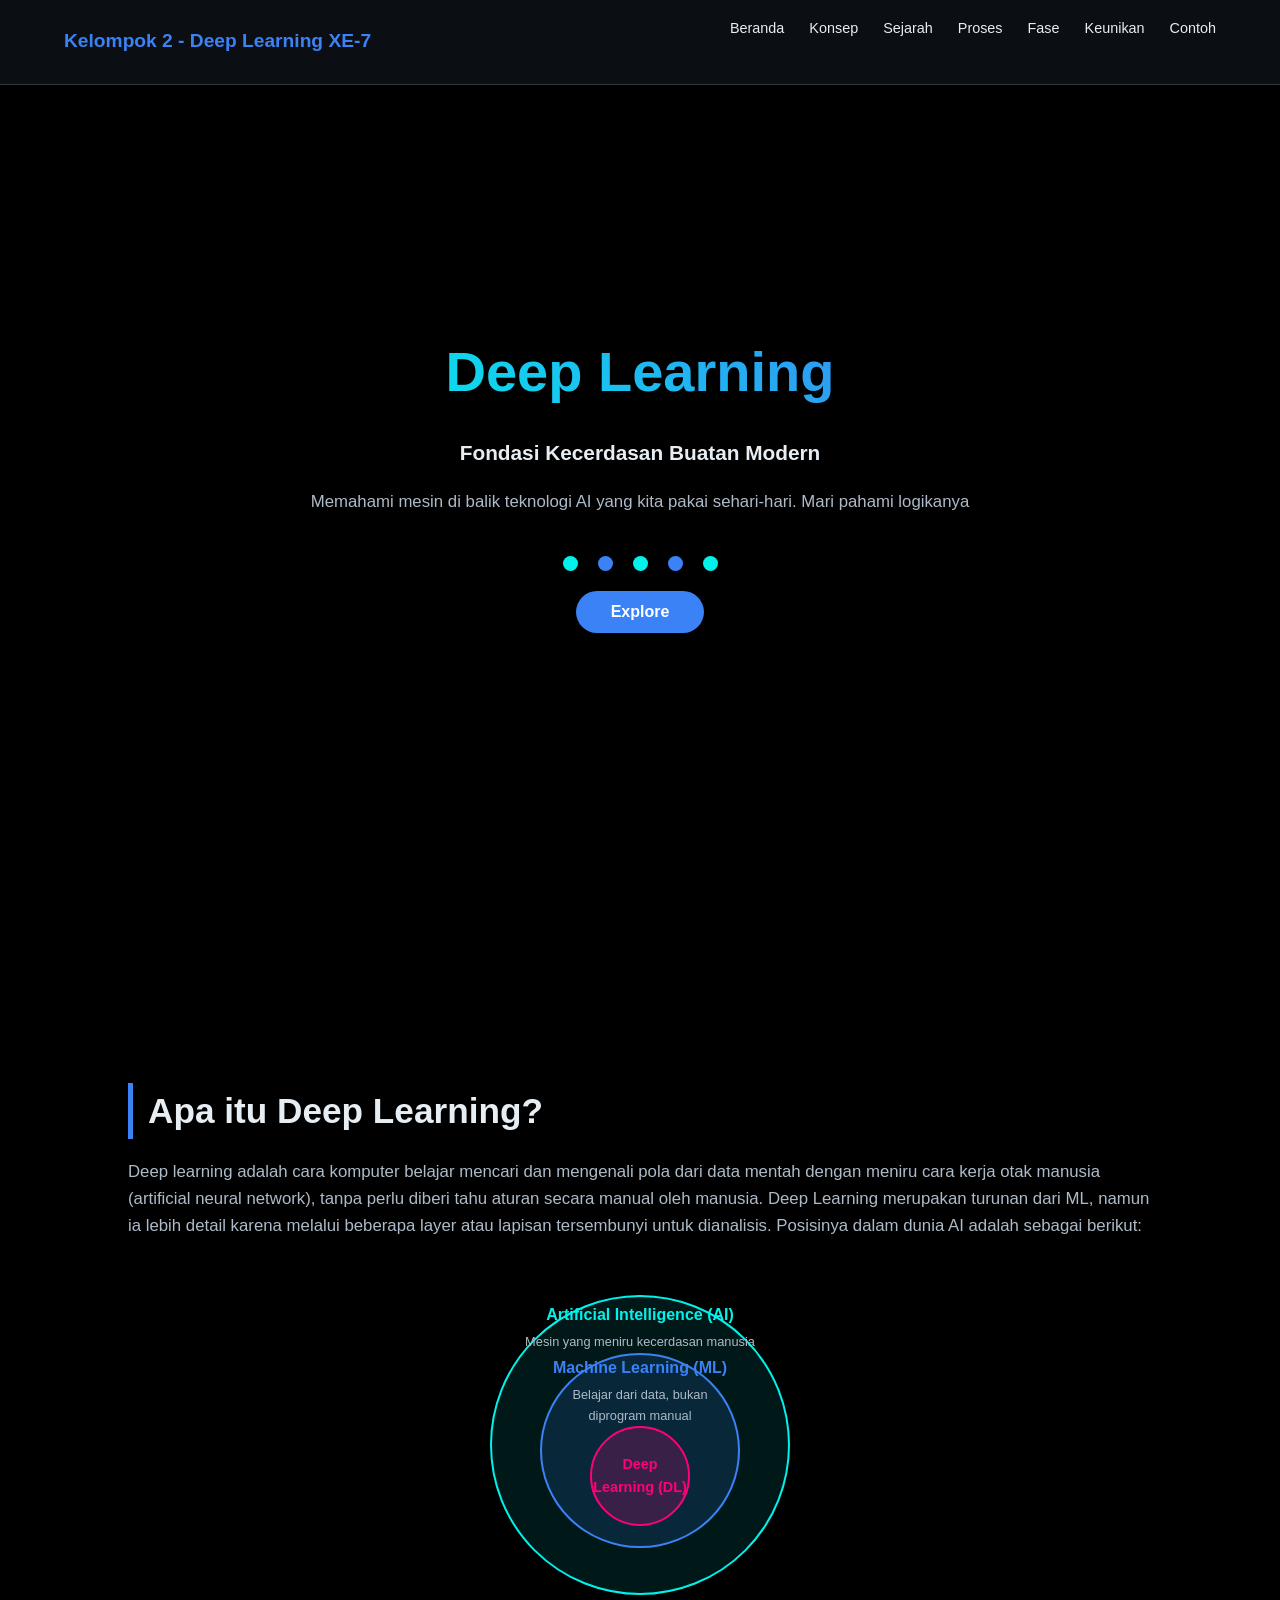
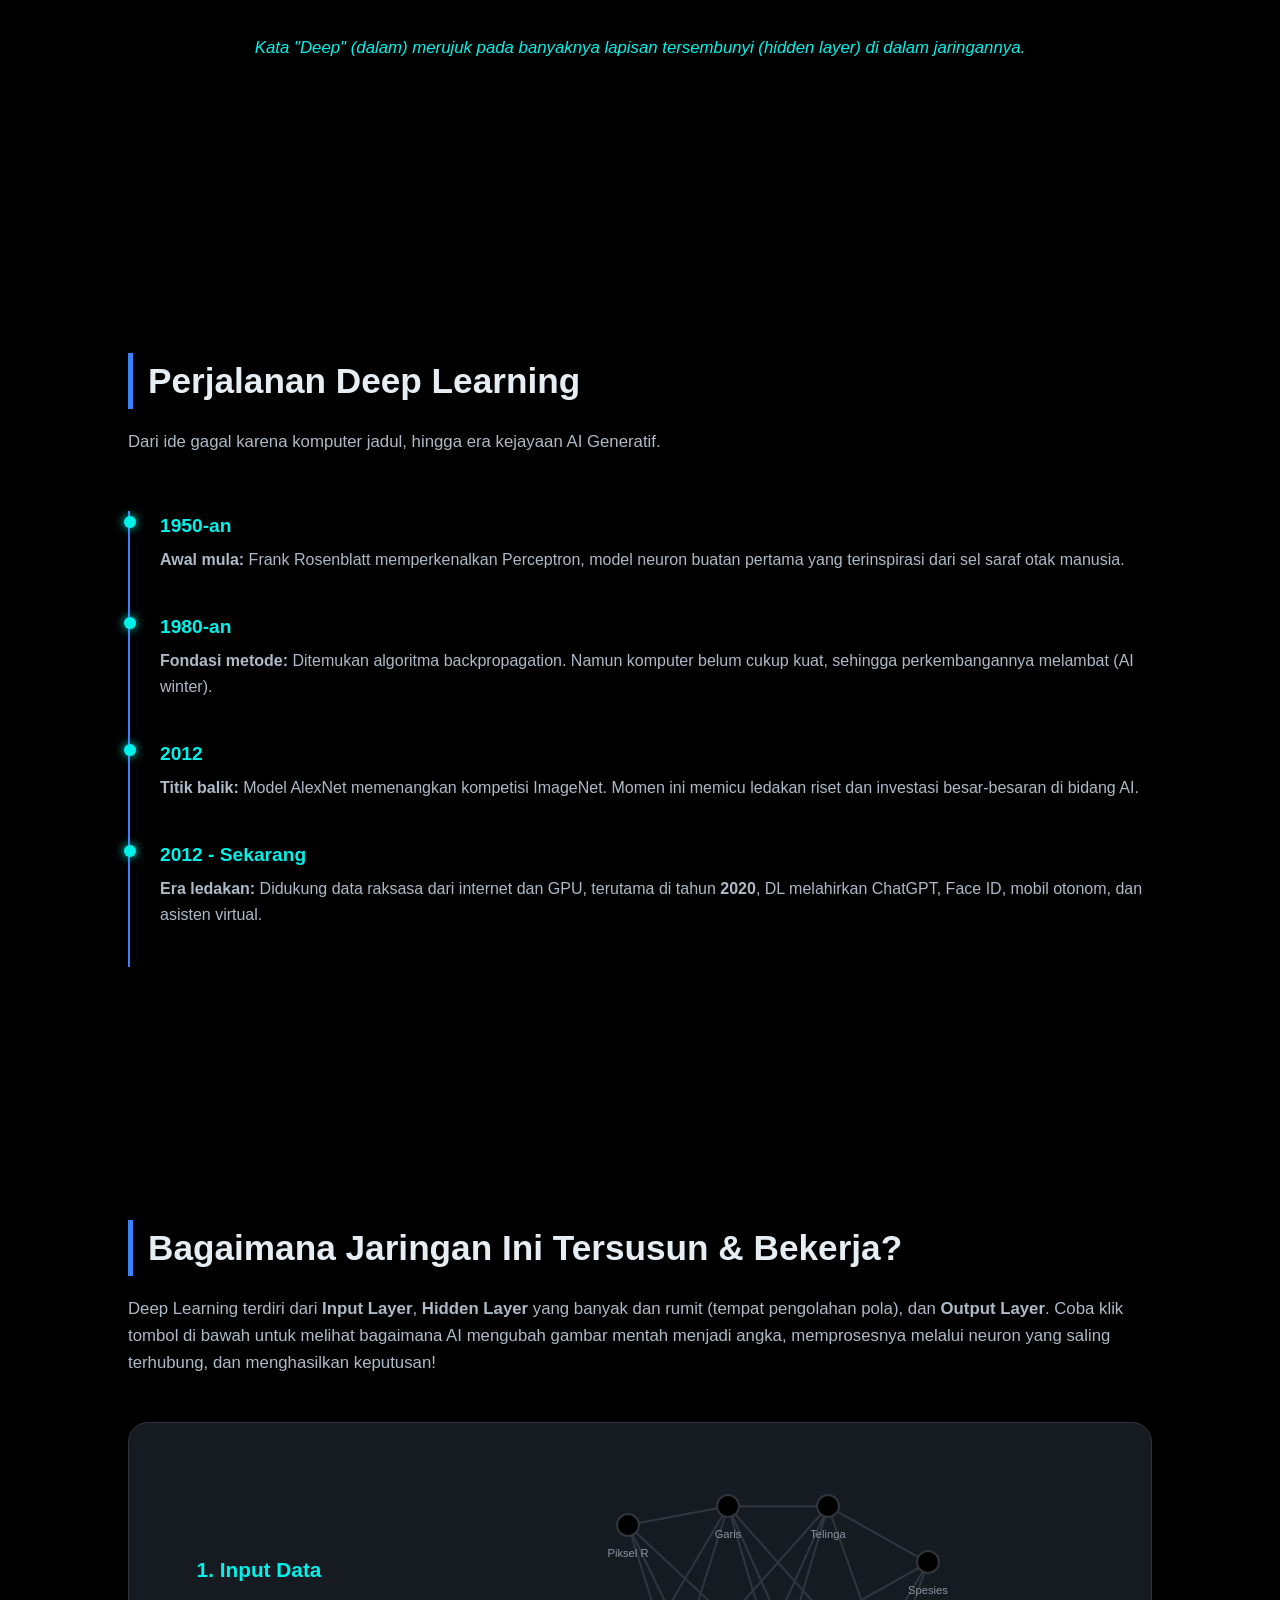
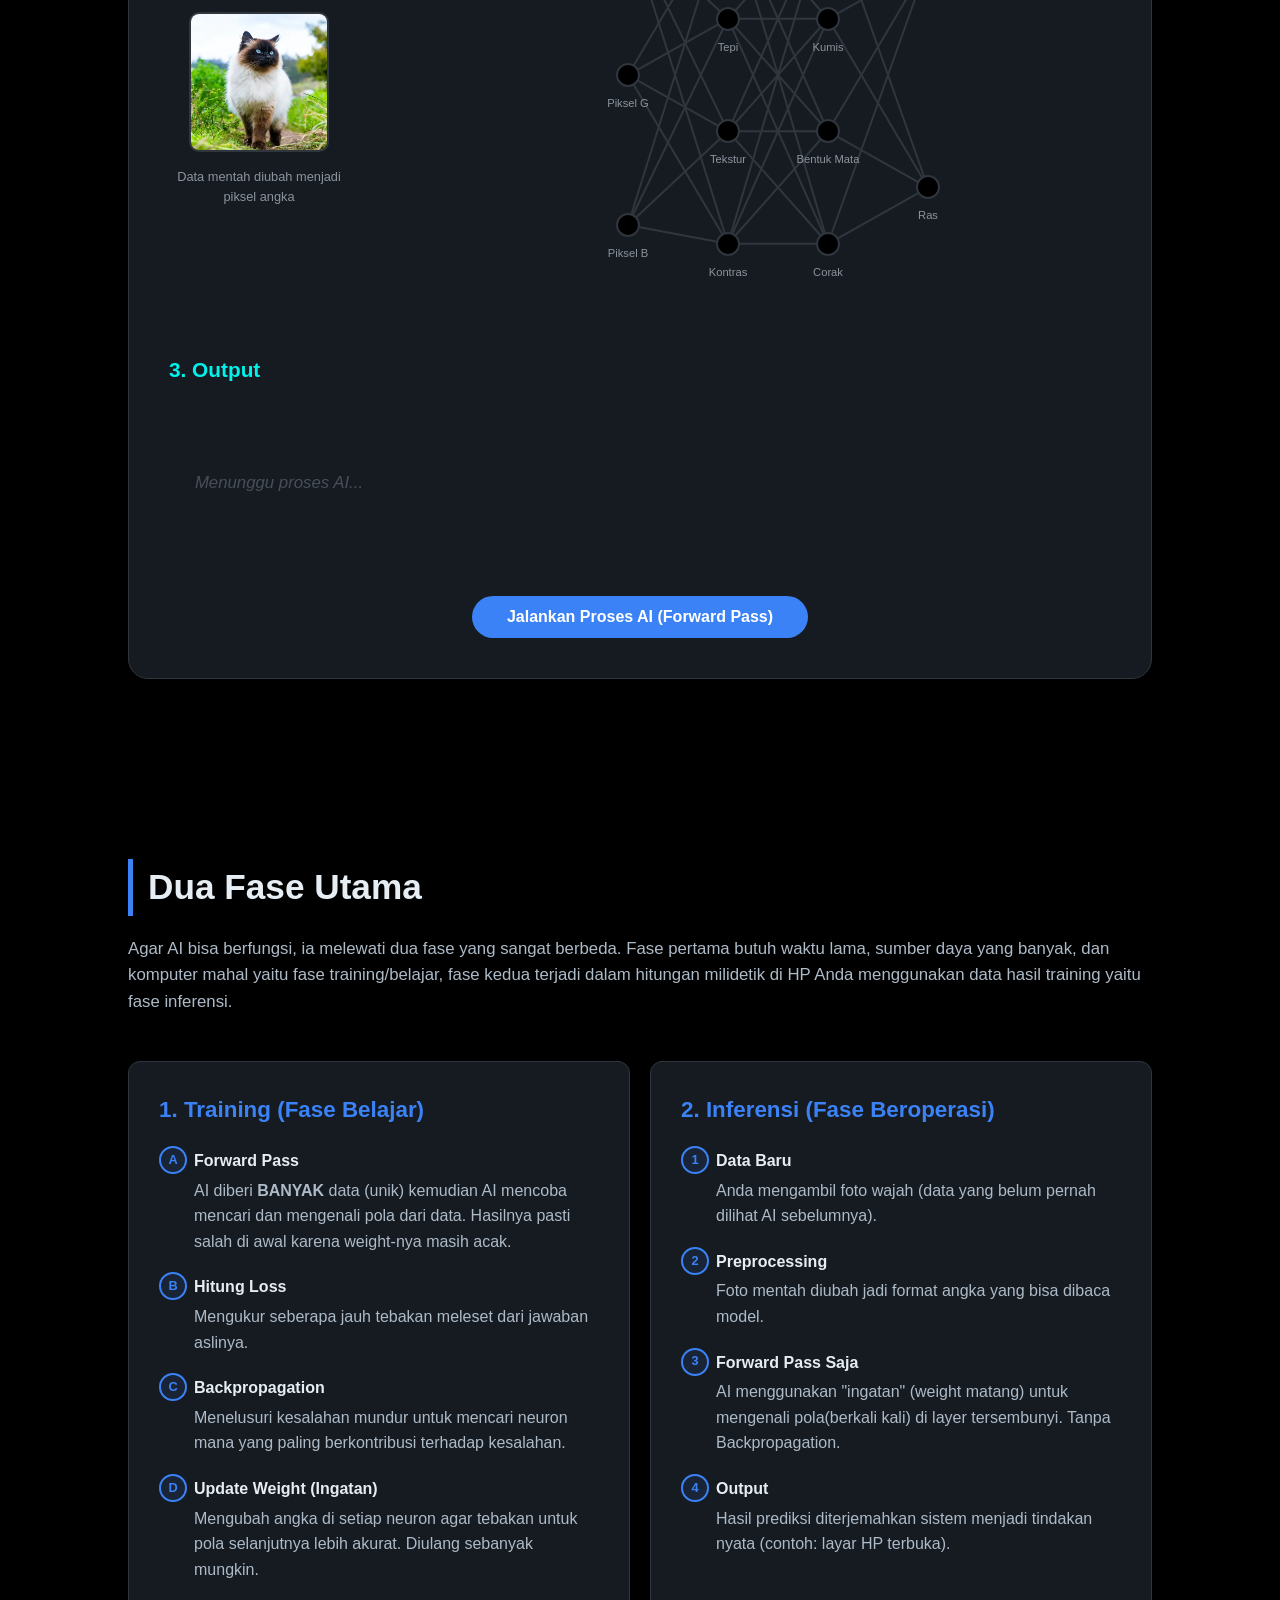
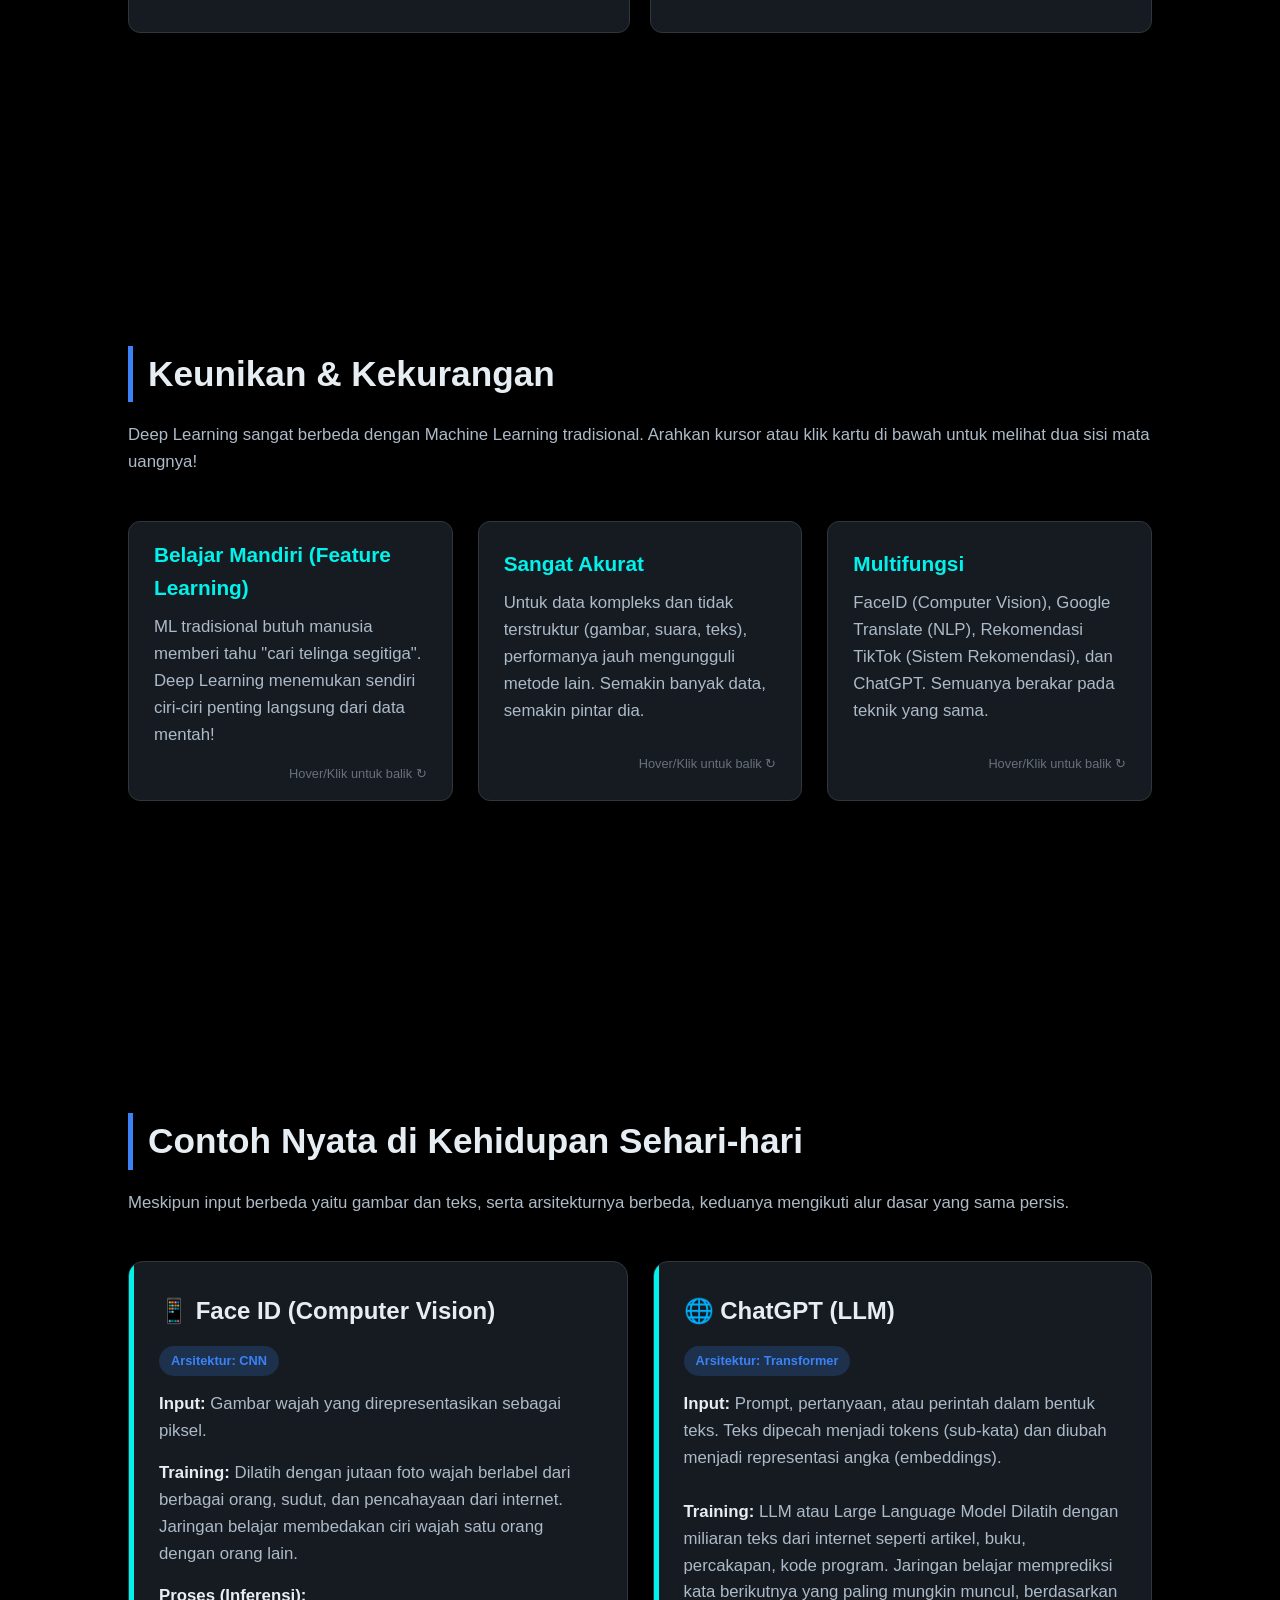
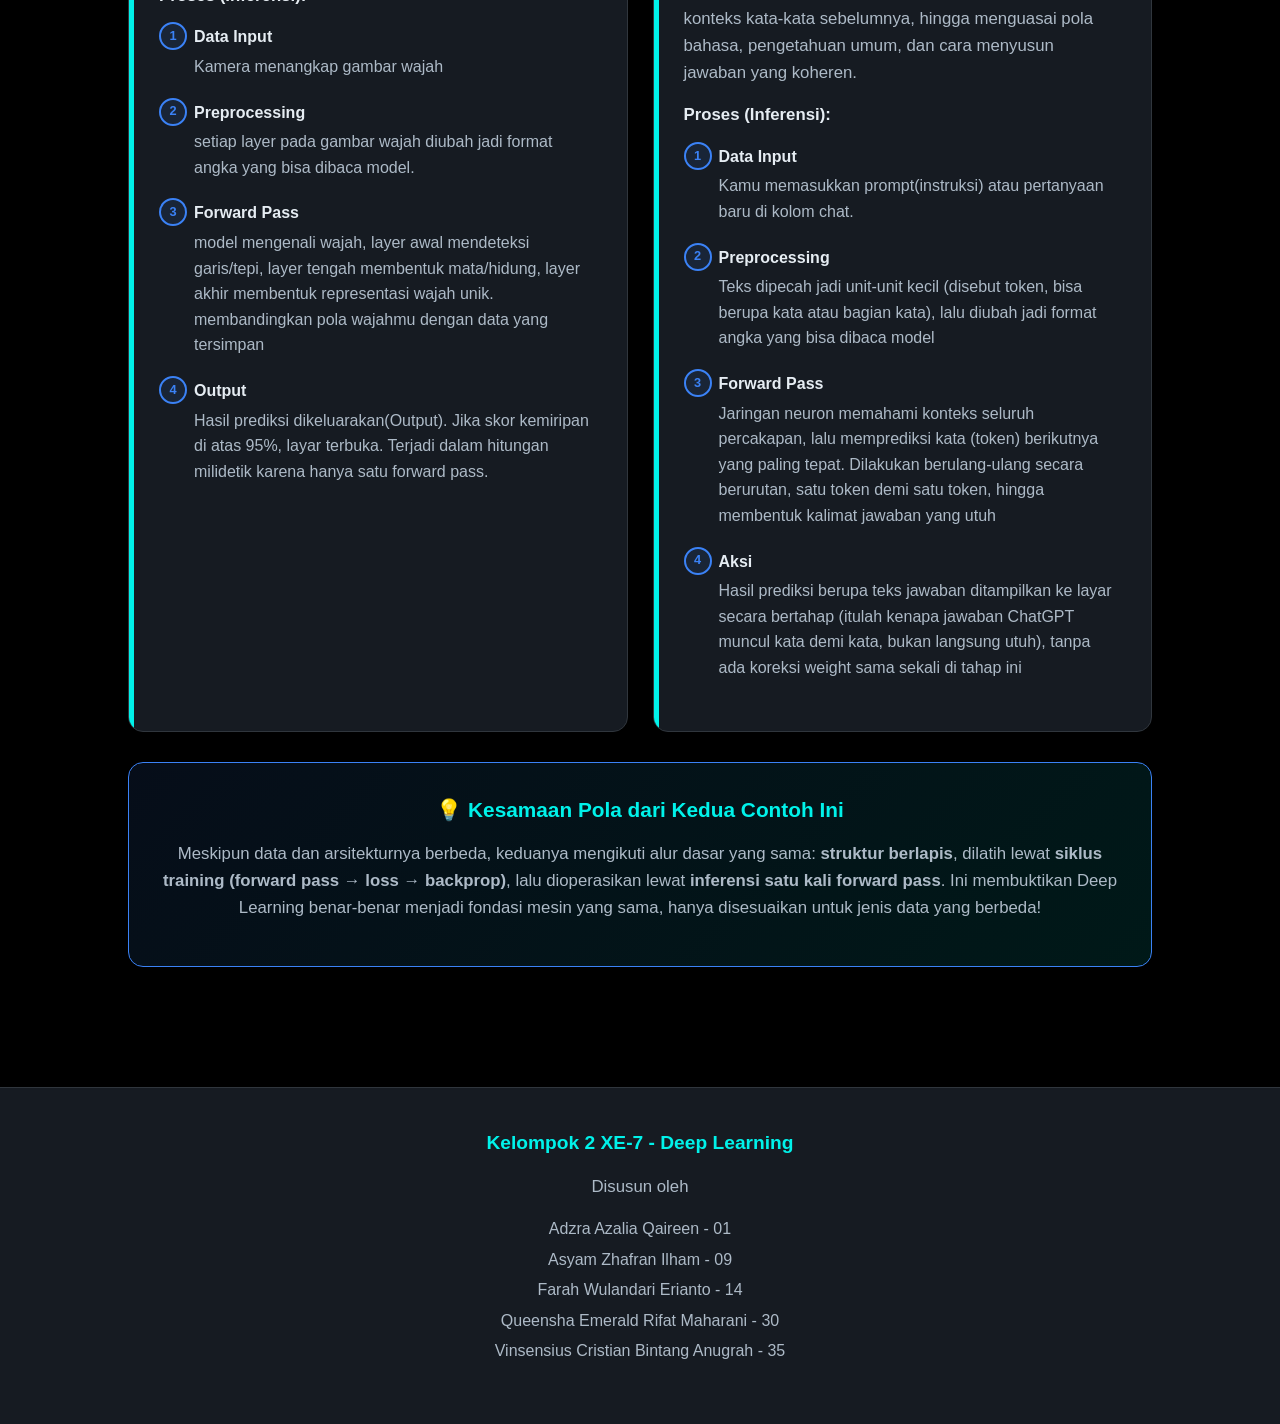
<file: index.html>
<!doctype html>
<html lang="id">
  <head>
    <link rel="preconnect" href="https://fonts.googleapis.com">
<link rel="preconnect" href="https://fonts.gstatic.com" crossorigin>
<link href="https://fonts.googleapis.com/css2?family=IBM+Plex+Sans:ital,wght@0,100..700;1,100..700&display=swap" rel="stylesheet">
    <meta charset="UTF-8" />
    <meta name="viewport" content="width=device-width, initial-scale=1.0" />
    <title>Deep Learning: Fondasi Kecerdasan Buatan Modern</title>
    <style>
      :root {
        --bg-color: #000000;
        --text-color: #e6edf3;
        --accent-color: #00f2ea; /* Cyan */
        --accent-blue: #3b82f6; /* Biru cerah */
        --accent-pink: #ff007a; /* Pink */
        --card-bg: #161b22;
        --border-color: #30363d;
      }

      * {
        margin: 0;
        padding: 0;
        box-sizing: border-box;
        font-family: "SF Pro", Helvetica, sans-serif;
      }

      ::-webkit-scrollbar {
    width: 8px; /* Lebar scrollbar */
}

::-webkit-scrollbar-track {
    background: #000; /* Warna background jalur scrollbar (samakan dengan bg web) */
}

::-webkit-scrollbar-thumb {
    background: #000; /* Warna thumb (penggeser) awal */
    border-radius: 10px; /* Membuat sudutnya membulat */
    border: 2px solid #000; /* Memberi jarak agar terlihat melayang */
    transition: background 0.3s; /* Animasi halus saat hover */
}

::-webkit-scrollbar-thumb:hover {
    background: #3b82f6; /* Berubah menjadi biru saat di-hover */
}

/* Support untuk Firefox */
html {
    scrollbar-width: thin;
    scrollbar-color: var(--accent-blue) black;
}

      body {
        background-color: var(--bg-color);
        color: var(--text-color);
        overflow-x: hidden;
        line-height: 1.6;
      }

      /* Navbar */
      nav {
        position: fixed;
        top: 0;
        width: 100%;
        background: rgba(13, 17, 23, 0.85);
        backdrop-filter: blur(12px);
        padding: 15px 5%;
        display: flex;
        justify-content: space-between;
        align-items: center;
        z-index: 1000;
        border-bottom: 1px solid var(--border-color);
      }

      nav h1 {
        font-size: 1.2rem;
        color: var(--accent-blue);
      }
      nav ul {
        display: flex;
        list-style: none;
        gap: 25px;
      }
      nav a {
        color: var(--text-color);
        text-decoration: none;
        font-size: 0.9rem;
        transition: 0.3s;
      }
      nav a:hover {
        color: var(--accent-color);
      }

      /* Sections General */
      section {
        min-height: 100vh;
        padding: 120px 10% 60px;
        display: flex;
        flex-direction: column;
        justify-content: center;
      }

      h2 {
        font-size: 2.2rem;
        margin-bottom: 20px;
        border-left: 5px solid var(--accent-blue);
        padding-left: 15px;
      }
      h3 {
        font-size: 1.3rem;
        color: var(--accent-color);
        margin-bottom: 10px;
      }
      p {
        font-size: 1.05rem;
        margin-bottom: 15px;
        color: #adbac7;
      }
      ul {
        margin-bottom: 20px;
        padding-left: 20px;
      }
      li {
        margin-bottom: 8px;
        color: #adbac7;
      }

      /* Hero Section */
      #hero {
        text-align: center;
        align-items: center;
      }
      #hero h1 {
        font-size: 3.5rem;
        margin-bottom: 20px;
        background: linear-gradient(
          45deg,
          var(--accent-color),
          var(--accent-blue)
        );
        background-clip: text;
        -webkit-background-clip: text;
        -webkit-text-fill-color: transparent;
      }
      .hero-animation {
        margin-top: 40px;
        display: flex;
        justify-content: center;
        gap: 20px;
      }
      .neuron {
        width: 15px;
        height: 15px;
        background: var(--accent-color);
        border-radius: 50%;
        animation: pulse 2s infinite ease-in-out;
      }
      .neuron:nth-child(2) {
        animation-delay: 0.2s;
        background: var(--accent-blue);
      }
      .neuron:nth-child(3) {
        animation-delay: 0.4s;
      }
      .neuron:nth-child(4) {
        animation-delay: 0.6s;
        background: var(--accent-blue);
      }
      .neuron:nth-child(5) {
        animation-delay: 0.8s;
      }

      @keyframes pulse {
        0%,
        100% {
          transform: scale(1);
          opacity: 0.5;
          box-shadow: 0 0 0 0 rgba(0, 242, 234, 0.4);
        }
        50% {
          transform: scale(1.8);
          opacity: 1;
          box-shadow: 0 0 20px 5px rgba(0, 242, 234, 0.2);
        }
      }

      button {
        background: var(--accent-blue);
        color: white;
        border: none;
        padding: 12px 35px;
        font-size: 1rem;
        border-radius: 25px;
        cursor: pointer;
        transition: 0.3s;
        font-weight: bold;
        margin-top: 20px;
      }
      button:hover {
        background: var(--accent-color);
        color: #000;
        transform: scale(1.05);
      }

      /* Nested Circles (AI vs ML vs DL) */
      .nested-container {
        display: flex;
        justify-content: center;
        margin: 40px 0;
      }
      .circle {
        border-radius: 50%;
        display: flex;
        align-items: center;
        justify-content: center;
        font-weight: bold;
        text-align: center;
        transition: 0.3s;
        cursor: pointer;
        position: relative;
      }
      .circle:hover {
        transform: scale(1.05);
      }
      .ai-circle {
        width: 300px;
        height: 300px;
        background: rgba(0, 242, 234, 0.1);
        border: 2px solid var(--accent-color);
        color: var(--accent-color);
        flex-direction: column;
        padding: 20px;
      }
      .ml-circle {
        width: 200px;
        height: 200px;
        background: rgba(59, 130, 246, 0.15);
        border: 2px solid var(--accent-blue);
        color: var(--accent-blue);
        flex-direction: column;
        margin-bottom: 40px;
      }
      .dl-circle {
        width: 100px;
        height: 100px;
        background: rgba(255, 0, 122, 0.2);
        border: 2px solid var(--accent-pink);
        color: var(--accent-pink);
        margin-bottom: 20px;
        font-size: 0.9rem;
      }

      /* Timeline (Sejarah) */
      .timeline {
        position: relative;
        margin: 40px 0;
        padding-left: 30px;
        border-left: 2px solid var(--accent-blue);
      }
      .timeline-item {
        margin-bottom: 40px;
        position: relative;
      }
      .timeline-item::before {
        content: "";
        position: absolute;
        left: -36px;
        top: 5px;
        width: 12px;
        height: 12px;
        background: var(--accent-color);
        border-radius: 50%;
        box-shadow: 0 0 10px var(--accent-color);
      }
      .timeline-year {
        color: var(--accent-color);
        font-weight: bold;
        font-size: 1.2rem;
      }
      .timeline-content {
        color: #adbac7;
        margin-top: 5px;
      }

      /* Simulator Section */
      .simulator-wrapper {
        background: var(--card-bg);
        border-radius: 20px;
        padding: 40px;
        margin-top: 30px;
        border: 1px solid var(--border-color);
        display: flex;
        flex-direction: column;
        gap: 30px;
      }
      .sim-columns {
        display: flex;
        justify-content: space-between;
        align-items: center;
        flex-wrap: wrap;
        gap: 40px;
      }
      .sim-input {
        text-align: center;
        width: 180px;
        display: flex;
        flex-direction: column;
        align-items: center;
        gap: 15px;
      }
      .cat-image-container {
        width: 140px;
        height: 140px;
        border-radius: 10px;
        overflow: hidden;
        border: 2px solid var(--border-color);
        position: relative;
        display: flex;
        align-items: center;
        justify-content: center;
      }
      .cat-image {
        width: 100%;
        height: 100%;
        object-fit: cover;
        transition: opacity 0.3s;
      }
      .pixel-grid {
        display: grid;
        grid-template-columns: repeat(3, 1fr);
        gap: 2px;
        background: #000;
        padding: 5px;
        border-radius: 8px;
        width: 120px;
        height: 120px;
        position: absolute;
        top: 0;
        left: 0;
        opacity: 0;
        transition: opacity 0.3s;
      }
      .pixel {
        background: #333;
        display: flex;
        align-items: center;
        justify-content: center;
        font-size: 0.6rem;
        color: var(--accent-color);
        opacity: 0.2;
        transition:
          opacity 0.3s,
          background 0.3s;
      }
      .pixel.active {
        opacity: 1;
        background: #1a1a1a;
      }

      /* Network SVG */
      .network-container {
        position: relative;
        width: 100%;
        max-width: 500px;
        height: 450px;
        margin: 0 auto;
      }
      .layers-svg {
        position: absolute;
        top: 0;
        left: 0;
        width: 100%;
        height: 100%;
        z-index: 1;
        pointer-events: none;
      }
      .layer-line {
        stroke: #30363d;
        stroke-width: 2;
        transition:
          stroke 0.4s,
          stroke-width 0.4s,
          filter 0.4s;
      }
      .layer-line.active {
        stroke: var(--accent-color);
        stroke-width: 3;
        filter: drop-shadow(0 0 4px var(--accent-color));
      }
      .layer-group {
        position: absolute;
        top: 0;
        height: 100%;
        display: flex;
        flex-direction: column;
        justify-content: space-around;
        z-index: 2;
        align-items: center;
      }
      .node-item {
        display: flex;
        flex-direction: column;
        align-items: center;
        margin: 10px 0;
      }
      .node {
        width: 24px;
        height: 24px;
        background: var(--bg-color);
        border: 2px solid var(--border-color);
        border-radius: 50%;
        transition: all 0.3s;
      }
      .node.active {
        background: var(--accent-blue);
        border-color: var(--accent-blue);
        box-shadow: 0 0 12px var(--accent-blue);
      }
      .node-label {
        font-size: 0.7rem;
        color: #8b949e;
        margin-top: 8px;
        text-align: center;
        width: 80px;
        transition:
          color 0.3s,
          font-weight 0.3s;
      }
      .node-item.active .node-label {
        color: var(--accent-color);
        font-weight: bold;
      }

      /* Output Bars */
      .sim-output {
        width: 220px;
      }
      #output-container {
        min-height: 150px;
        display: flex;
        flex-direction: column;
        justify-content: center;
      }
      .output-placeholder {
        color: #484f58;
        font-style: italic;
        text-align: center;
        margin-top: 40px;
      }
      .output-bar {
        margin-bottom: 20px;
        opacity: 0;
        transform: translateY(10px);
        transition:
          opacity 0.5s,
          transform 0.5s;
      }
      .output-bar.visible {
        opacity: 1;
        transform: translateY(0);
      }
      .bar-label {
        font-size: 0.9rem;
        margin-bottom: 5px;
        display: flex;
        justify-content: space-between;
      }
      .bar-track {
        width: 100%;
        height: 10px;
        background: #333;
        border-radius: 4px;
        overflow: hidden;
      }
      .bar-fill {
        height: 100%;
        width: 0;
        background: var(--accent-blue);
        transition: width 1.5s ease-out;
      }
      .bar-fill.cat {
        background: var(--accent-color);
      }
      .bar-fill.ras {
        background: var(--accent-blue);
      }
      .bar-fill.warna {
        background: var(--accent-pink);
      }

      /* Training vs Inference Styling */
      .phase-container {
        display: grid;
        grid-template-columns: 1fr 1fr;
        gap: 20px;
        margin-top: 30px;
      }
      .phase-box {
        background: var(--card-bg);
        border: 1px solid var(--border-color);
        padding: 30px;
        border-radius: 12px;
        transition: 0.3s;
      }
      .phase-box:hover {
        border-color: var(--accent-blue);
        transform: translateY(-5px);
      }
      .phase-box h3 {
        color: var(--accent-blue);
        font-size: 1.4rem;
        margin-bottom: 20px;
        display: flex;
        align-items: center;
        gap: 15px;
      }
      .step-list {
        list-style: none;
        padding-left: 0;
      }
      .step-list li {
        position: relative;
        padding-left: 35px;
        margin-bottom: 20px;
        color: #adbac7;
      }
      .step-list li::before {
        content: attr(data-step);
        position: absolute;
        left: 0;
        top: -2px;
        width: 24px;
        height: 24px;
        background: rgba(59, 130, 246, 0.1);
        border: 2px solid var(--accent-blue);
        color: var(--accent-blue);
        border-radius: 50%;
        display: flex;
        align-items: center;
        justify-content: center;
        font-size: 0.8rem;
        font-weight: bold;
      }
      .step-title {
        color: var(--text-color);
        font-weight: bold;
        display: block;
        margin-bottom: 4px;
      }

      /* Keunikan & Kekurangan (Flip Cards) */
      .cards-grid {
        display: grid;
        grid-template-columns: repeat(auto-fit, minmax(300px, 1fr));
        gap: 25px;
        margin-top: 30px;
      }
      .flip-card {
        perspective: 1000px;
        height: 280px;
      }
      .flip-card-inner {
        position: relative;
        width: 100%;
        height: 100%;
        transition: transform 0.8s;
        transform-style: preserve-3d;
        cursor: pointer;
      }
      .flip-card:hover .flip-card-inner,
      .flip-card.flipped .flip-card-inner {
        transform: rotateY(180deg);
      }
      .card-face {
        position: absolute;
        width: 100%;
        height: 100%;
        backface-visibility: hidden;
        border-radius: 12px;
        padding: 25px;
        display: flex;
        flex-direction: column;
        justify-content: center;
        border: 1px solid var(--border-color);
      }
      .card-front {
        background: var(--card-bg);
      }
      .card-back {
        background: linear-gradient(135deg, var(--accent-blue), #1d4ed8);
        transform: rotateY(180deg);
      }
      .card-front h3 {
        color: var(--accent-color);
      }
      .card-back h3 {
        color: #fff;
      }
      .card-back p {
        color: #e6edf3;
      }
      .hint {
        font-size: 0.8rem;
        margin-top: auto;
        opacity: 0.7;
        text-align: right;
        color: #8b949e;
      }

      /* Contoh Aplikasi Nyata */
      .example-grid {
        display: grid;
        grid-template-columns: 1fr 1fr;
        gap: 25px;
        margin-top: 30px;
      }
      .example-card {
        background: var(--card-bg);
        border: 1px solid var(--border-color);
        border-radius: 15px;
        padding: 30px;
        position: relative;
        overflow: hidden;
      }
      .example-card::before {
        content: "";
        position: absolute;
        top: 0;
        left: 0;
        width: 5px;
        height: 100%;
        background: var(--accent-color);
      }
      .example-card h3 {
        font-size: 1.5rem;
        margin-bottom: 15px;
        color: var(--text-color);
      }
      .example-card .tag {
        display: inline-block;
        padding: 5px 12px;
        background: rgba(59, 130, 246, 0.2);
        color: var(--accent-blue);
        border-radius: 15px;
        font-size: 0.8rem;
        font-weight: bold;
        margin-bottom: 15px;
      }
      .example-card p {
        margin-bottom: 15px;
      }
      .example-card b {
        color: var(--text-color);
      }

      .pattern-highlight {
        margin-top: 30px;
        background: linear-gradient(
          135deg,
          rgba(59, 130, 246, 0.1),
          rgba(0, 242, 234, 0.1)
        );
        border: 1px solid var(--accent-blue);
        padding: 30px;
        border-radius: 15px;
        text-align: center;
      }
      .pattern-highlight h3 {
        color: var(--accent-color);
        margin-bottom: 15px;
      }

      /* Footer */
      footer {
        background-color: var(--card-bg);
        border-top: 1px solid var(--border-color);
        padding: 40px 10%;
        text-align: center;
        margin-top: 60px;
      }
      .footer-content h3 {
        color: var(--accent-color);
        margin-bottom: 15px;
        font-size: 1.2rem;
      }
      .footer-members {
        list-style: none;
        padding: 0;
        color: #adbac7;
        font-size: 1rem;
      }
      .footer-members li {
        margin-bottom: 5px;
      }

      /* Reveal Animation */
      .reveal {
        opacity: 0;
        transform: translateY(50px);
        transition: all 1s ease;
      }
      .reveal.visible {
        opacity: 1;
        transform: translateY(0);
      }

      @media (max-width: 768px) {
        nav ul {
          display: none;
        }
        #hero h1 {
          font-size: 2.2rem;
        }
        .sim-columns {
          flex-direction: column;
          align-items: center;
        }
        .network-container {
          max-width: 350px; 
          height: 450px; 
          margin: 0 auto;
        }
        .phase-container,
        .example-grid {
          grid-template-columns: 1fr;
        }
        /* Modern Aesthetic Scrollbar */

      }
    </style>
  </head>
  <body>
    <nav>
      <h1>Kelompok 2 - Deep Learning XE-7</h1>
      <ul>
        <li><a href="#hero">Beranda</a></li>
        <li><a href="#konsep">Konsep</a></li>
        <li><a href="#sejarah">Sejarah</a></li>
        <li><a href="#cara-kerja">Proses</a></li>
        <li><a href="#fase">Fase</a></li>
        <li><a href="#pro-kontra">Keunikan</a></li>
        <li><a href="#contoh">Contoh</a></li>
      </ul>
    </nav>

    <!-- HERO SECTION -->
    <section id="hero">
      <div class="reveal">
        <h1>Deep Learning</h1>
        <h3 style="color: var(--text-color)">
          Fondasi Kecerdasan Buatan Modern
        </h3>
        <p style="max-width: 700px; margin: 20px auto">
          Memahami mesin di balik teknologi AI yang kita pakai sehari-hari.
          Mari pahami logikanya
        </p>
        <div class="hero-animation">
          <div class="neuron"></div>
          <div class="neuron"></div>
          <div class="neuron"></div>
          <div class="neuron"></div>
          <div class="neuron"></div>
        </div>
        <a href="#konsep"><button>Explore</button></a>
      </div>
    </section>

    <!-- KONSEP DASAR -->
    <section id="konsep" class="reveal">
      <h2>Apa itu Deep Learning?</h2>
      <p>
        Deep learning adalah cara komputer belajar mencari dan mengenali pola dari data
        mentah dengan meniru cara kerja otak manusia (artificial neural network), tanpa perlu diberi tahu
        aturan secara manual oleh manusia. Deep Learning merupakan turunan dari ML, namun ia lebih detail karena melalui beberapa layer atau lapisan tersembunyi untuk dianalisis. Posisinya dalam dunia AI adalah
        sebagai berikut:
      </p>

      <div class="nested-container">
        <div class="circle ai-circle">
          Artificial Intelligence (AI)
          <div
            style="
              font-size: 0.8rem;
              font-weight: normal;
              color: #adbac7;
              margin-top: 5px;
            "
          >
            Mesin yang meniru kecerdasan manusia
          </div>
          <div class="circle ml-circle">
            Machine Learning (ML)
            <div
              style="
                font-size: 0.8rem;
                font-weight: normal;
                color: #adbac7;
                margin-top: 5px;
              "
            >
              Belajar dari data, bukan diprogram manual
            </div>
            <div class="circle dl-circle">Deep Learning (DL)</div>
  
          </div>
        </div>
      </div>

      <p
        style="
          text-align: center;
          font-style: italic;
          color: var(--accent-color);
        "
      >
        Kata "Deep" (dalam) merujuk pada banyaknya lapisan tersembunyi (hidden
        layer) di dalam jaringannya.
      </p>
    </section>

    <!-- SEJARAH -->
    <section id="sejarah" class="reveal">
      <h2>Perjalanan Deep Learning</h2>
      <p>
        Dari ide gagal karena komputer jadul, hingga era kejayaan AI Generatif.
      </p>

      <div class="timeline">
        <div class="timeline-item">
          <div class="timeline-year">1950-an</div>
          <div class="timeline-content">
            <b>Awal mula:</b> Frank Rosenblatt memperkenalkan Perceptron, model
            neuron buatan pertama yang terinspirasi dari sel saraf otak manusia.
          </div>
        </div>
        <div class="timeline-item">
          <div class="timeline-year">1980-an</div>
          <div class="timeline-content">
            <b>Fondasi metode:</b> Ditemukan algoritma backpropagation. Namun
            komputer belum cukup kuat, sehingga perkembangannya melambat (AI
            winter).
          </div>
        </div>
        <div class="timeline-item">
          <div class="timeline-year">2012</div>
          <div class="timeline-content">
            <b>Titik balik:</b> Model AlexNet memenangkan kompetisi ImageNet.
            Momen ini memicu ledakan riset dan investasi besar-besaran di bidang
            AI.
          </div>
        </div>
        <div class="timeline-item">
          <div class="timeline-year">2012 - Sekarang</div>
          <div class="timeline-content">
            <b>Era ledakan:</b> Didukung data raksasa dari internet dan GPU, terutama di tahun <b>2020</b>, DL
            melahirkan ChatGPT, Face ID, mobil otonom, dan asisten virtual.
          </div>
        </div>
      </div>
    </section>

    <!-- CARA KERJA & SIMULATOR -->
    <section id="cara-kerja" class="reveal">
        <h2>Bagaimana Jaringan Ini Tersusun & Bekerja?</h2>
        <p>Deep Learning terdiri dari <b>Input Layer</b>, <b>Hidden Layer</b> yang banyak dan rumit (tempat pengolahan pola), dan <b>Output Layer</b>. Coba klik tombol di bawah untuk melihat bagaimana AI mengubah gambar mentah menjadi angka, memprosesnya melalui neuron yang saling terhubung, dan menghasilkan keputusan!</p>
        
        <div class="simulator-wrapper">
            <div class="sim-columns">
                <!-- Input: Image to Pixels -->
                <div class="sim-input">
                    <h3>1. Input Data</h3>
                    <div class="cat-image-container">
                        <img src="\src\himalayan-cat-banner.webp" alt="Gambar Kucing" class="cat-image" id="catImage">
                        <div class="pixel-grid" id="pixelGrid"></div>
                    </div>
                    <p style="font-size: 0.8rem; color:#8b949e;">Data mentah diubah menjadi piksel angka</p>
                </div>

                <!-- Process: Neural Network -->
                <div class="network-container" id="networkContainer">
                    <svg class="layers-svg" id="svgLines"></svg>
                </div>

                <!-- Output: Multi-label Prediction -->
                <div class="sim-output">
                    <h3>3. Output</h3>
                    <div id="output-container">
                        <p class="output-placeholder">Menunggu proses AI...</p>
                    </div>
                </div>
            </div>
            
            <div style="text-align: center;">
                <button onclick="runSimulation()">Jalankan Proses AI (Forward Pass)</button>
            </div>
        </div>
    </section>
    <!-- FASE BELAJAR & BEROPERASI -->
    <section id="fase" class="reveal">
      <h2>Dua Fase Utama</h2>
      <p>
        Agar AI bisa berfungsi, ia melewati dua fase yang sangat berbeda. Fase
        pertama butuh waktu lama, sumber daya yang banyak, dan komputer mahal
        yaitu fase training/belajar, fase kedua terjadi dalam hitungan milidetik
        di HP Anda menggunakan data hasil training yaitu fase inferensi.
      </p>

      <div class="phase-container">
        <div class="phase-box">
          <h3>1. Training (Fase Belajar)</h3>
          <ul class="step-list">
            <li data-step="A">
              <span class="step-title">Forward Pass</span>
              AI diberi <b>BANYAK</b> data (unik) kemudian AI mencoba mencari dan mengenali pola dari data. Hasilnya pasti salah di awal karena
              weight-nya masih acak.
            </li>
            <li data-step="B">
              <span class="step-title">Hitung Loss</span>
              Mengukur seberapa jauh tebakan meleset dari jawaban aslinya.
            </li>
            <li data-step="C">
              <span class="step-title">Backpropagation</span>
              Menelusuri kesalahan mundur untuk mencari neuron mana yang paling
              berkontribusi terhadap kesalahan.
            </li>
            <li data-step="D">
              <span class="step-title">Update Weight (Ingatan)</span>
              Mengubah angka di setiap neuron agar tebakan untuk pola selanjutnya lebih
              akurat. Diulang sebanyak mungkin.
            </li>
          </ul>
        </div>
        <div class="phase-box">
          <h3>2. Inferensi (Fase Beroperasi)</h3>
          <ul class="step-list">
            <li data-step="1">
              <span class="step-title">Data Baru</span>
              Anda mengambil foto wajah (data yang belum pernah dilihat AI
              sebelumnya).
            </li>
            <li data-step="2">
              <span class="step-title">Preprocessing</span>
              Foto mentah diubah jadi format angka yang bisa dibaca model.
            </li>
            <li data-step="3">
              <span class="step-title">Forward Pass Saja</span>
              AI menggunakan "ingatan" (weight matang) untuk mengenali pola(berkali kali) di layer tersembunyi. Tanpa
              Backpropagation.
            </li>
            <li data-step="4">
              <span class="step-title">Output</span>
              Hasil prediksi diterjemahkan sistem menjadi tindakan nyata
              (contoh: layar HP terbuka).
            </li>
          </ul>
        </div>
      </div>
    </section>

    <!-- KEUNIKAN & KEKURANGAN -->
    <section id="pro-kontra" class="reveal">
      <h2>Keunikan & Kekurangan</h2>
      <p>
        Deep Learning sangat berbeda dengan Machine Learning tradisional.
        Arahkan kursor atau klik kartu di bawah untuk melihat dua sisi mata
        uangnya!
      </p>

      <div class="cards-grid">
        <div class="flip-card" onclick="this.classList.toggle('flipped')">
          <div class="flip-card-inner">
            <div class="card-face card-front">
              <h3>Belajar Mandiri (Feature Learning)</h3>
              <p>
                ML tradisional butuh manusia memberi tahu "cari telinga
                segitiga". Deep Learning menemukan sendiri ciri-ciri penting
                langsung dari data mentah!
              </p>
              <div class="hint">Hover/Klik untuk balik ↻</div>
            </div>
            <div class="card-face card-back">
              <h3>⚠️ Black Box</h3>
              <p>
                Hasil keputusan DL sulit dijelaskan secara transparan.
                Analoginnya saat AI salah mendiagnosis penyakit, kita sulit tahu
                di bagian mana kesalahannya terjadi atau salah langkah.
              </p>
            </div>
          </div>
        </div>

        <div class="flip-card" onclick="this.classList.toggle('flipped')">
          <div class="flip-card-inner">
            <div class="card-face card-front">
              <h3>Sangat Akurat</h3>
              <p>
                Untuk data kompleks dan tidak terstruktur (gambar, suara, teks),
                performanya jauh mengungguli metode lain. Semakin banyak data,
                semakin pintar dia.
              </p>
              <div class="hint">Hover/Klik untuk balik ↻</div>
            </div>
            <div class="card-face card-back">
              <h3>⚠️ Rakus Data & Komputasi</h3>
              <p>
                DL butuh jutaan data agar akurat. Proses training butuh GPU
                super mahal, biaya besar, waktu berhari-hari, dan menghabiskan
                energi listrik masif.
              </p>
            </div>
          </div>
        </div>

        <div class="flip-card" onclick="this.classList.toggle('flipped')">
          <div class="flip-card-inner">
            <div class="card-face card-front">
              <h3>Multifungsi</h3>
              <p>
                FaceID (Computer Vision), Google Translate (NLP), Rekomendasi
                TikTok (Sistem Rekomendasi), dan ChatGPT. Semuanya berakar pada
                teknik yang sama.
              </p>
              <div class="hint">Hover/Klik untuk balik ↻</div>
            </div>
            <div class="card-face card-back">
              <h3>⚠️ Rentan Bias Data dan Halusinasi</h3>
              <p>
                Jika data training tidak beragam (misal hanya berisi wajah satu
                ras tertentu) serta kualitas yang rendah, model AI akan menghasilkan keputusan yang bias
                dan halusinasi.
              </p>
            </div>
          </div>
        </div>
      </div>
    </section>

    <!-- CONTOH APLIKASI NYATA -->
    <section id="contoh" class="reveal">
      <h2>Contoh Nyata di Kehidupan Sehari-hari</h2>
      <p>
        Meskipun input berbeda yaitu gambar dan teks, serta arsitekturnya
        berbeda, keduanya mengikuti alur dasar yang sama persis.
      </p>

      <div class="example-grid">
        <div class="example-card">
          <h3>📱 Face ID (Computer Vision)</h3>
          <span class="tag">Arsitektur: CNN</span>

          <p>
            <b>Input:</b> Gambar wajah yang direpresentasikan sebagai piksel.
          </p>
          <p>
            <b>Training:</b> Dilatih dengan jutaan foto wajah berlabel dari
            berbagai orang, sudut, dan pencahayaan dari internet. Jaringan belajar membedakan
            ciri wajah satu orang dengan orang lain.
          </p>
          <p>
            
            <b>Proses (Inferensi):</b>
          </p>
          <ul class="step-list">
            <li data-step="1">
              <span class="step-title">Data Input</span>
              Kamera menangkap gambar wajah
            </li>
            <li data-step="2">
              <span class="step-title">Preprocessing</span>
              setiap layer pada gambar wajah diubah jadi format angka yang bisa dibaca model.
            </li>
            <li data-step="3">
              <span class="step-title">Forward Pass</span>
              model mengenali wajah, layer awal
            mendeteksi garis/tepi, layer tengah membentuk mata/hidung, layer
            akhir membentuk representasi wajah unik. membandingkan pola wajahmu
            dengan data yang tersimpan
            </li>
            <li data-step="4">
              <span class="step-title">Output</span>
              Hasil prediksi dikeluarakan(Output). Jika skor kemiripan di atas 95%, layar terbuka.
            Terjadi dalam hitungan milidetik karena hanya satu forward pass.
            </li>
          </ul>
          </p>
        </div>

        <div class="example-card">
          <h3>🌐 ChatGPT (LLM)</h3>
          <span class="tag">Arsitektur: Transformer</span>
          <p>
            <b>Input:</b> Prompt, pertanyaan, atau perintah dalam bentuk teks. Teks dipecah menjadi tokens (sub-kata) dan diubah menjadi representasi angka (embeddings).
            <br>
            <br>
            <b>Training:</b> LLM atau Large Language Model Dilatih dengan miliaran teks dari internet seperti artikel, buku, percakapan, kode program. Jaringan belajar memprediksi kata berikutnya yang paling mungkin muncul, berdasarkan konteks kata-kata sebelumnya, hingga menguasai pola bahasa, pengetahuan umum, dan cara menyusun jawaban yang koheren.
          </p>
          <p>
            <b>Proses (Inferensi):</b>
            <ul class="step-list">
            <li data-step="1">
              <span class="step-title">Data Input</span>
              Kamu memasukkan prompt(instruksi) atau pertanyaan baru di kolom chat.
            </li>
            <li data-step="2">
              <span class="step-title">Preprocessing</span>
              Teks dipecah jadi unit-unit kecil (disebut token, bisa berupa kata atau bagian kata), lalu diubah jadi format angka yang bisa dibaca model
            </li>
            <li data-step="3">
              <span class="step-title">Forward Pass</span>
              Jaringan neuron memahami konteks seluruh percakapan, lalu memprediksi kata (token) berikutnya yang paling tepat. Dilakukan berulang-ulang secara berurutan, satu token demi satu token, hingga membentuk kalimat jawaban yang utuh
            </li>
            <li data-step="4">
              <span class="step-title">Aksi</span>
              Hasil prediksi berupa teks jawaban ditampilkan ke layar secara bertahap (itulah kenapa jawaban ChatGPT muncul kata demi kata, bukan langsung utuh), tanpa ada koreksi weight sama sekali di tahap ini
            </li>
          </ul>
          </p>
          <p>
          </p>
        </div>
      </div>

      <div class="pattern-highlight">
        <h3>💡 Kesamaan Pola dari Kedua Contoh Ini</h3>
        <p>
          Meskipun data dan arsitekturnya berbeda, keduanya mengikuti alur dasar
          yang sama: <b>struktur berlapis</b>, dilatih lewat
          <b>siklus training (forward pass → loss → backprop)</b>, lalu
          dioperasikan lewat <b>inferensi satu kali forward pass</b>. Ini
          membuktikan Deep Learning benar-benar menjadi fondasi mesin yang sama,
          hanya disesuaikan untuk jenis data yang berbeda!
        </p>
      </div>
    </section>

    <!-- FOOTER -->
    <footer>
      <div class="footer-content">
        <h3>Kelompok 2 XE-7 - Deep Learning</h3>
        <p>Disusun oleh</p>
        <ul class="footer-members">
          <li>Adzra Azalia Qaireen - 01</li>
          <li>Asyam Zhafran Ilham - 09</li>
          <li>Farah Wulandari Erianto - 14</li>
          <li>Queensha Emerald Rifat Maharani - 30</li>
          <li>Vinsensius Cristian Bintang Anugrah - 35</li>
        </ul>
      </div>
    </footer>

    <script>
       // --- 1. INITIALIZATION ---
        const pixelGrid = document.getElementById('pixelGrid');
        const networkContainer = document.getElementById('networkContainer');
        const svgLines = document.getElementById('svgLines');
        const outputContainer = document.getElementById('output-container');
        
        const layers = [
            { count: 3, labels: ["Piksel R", "Piksel G", "Piksel B"] },
            { count: 4, labels: ["Garis", "Tepi", "Tekstur", "Kontras"] },
            { count: 4, labels: ["Telinga", "Kumis", "Bentuk Mata", "Corak"] },
            { count: 2, labels: ["Spesies", "Ras"] }
        ];
        let nodeElements = [];

        // Generate Pixels
        for(let i=0; i<9; i++) {
            let pixel = document.createElement('div');
            pixel.className = 'pixel';
            pixel.innerText = Math.floor(Math.random() * 255);
            pixelGrid.appendChild(pixel);
        }

        // Generate Nodes
        layers.forEach((layerData, layerIndex) => {
            let layerDiv = document.createElement('div');
            layerDiv.className = 'layer-group';
            
            // RESPONSIVE POSITIONING: Use percentage instead of fixed pixels
            let leftPercentage = ((layerIndex + 1) / (layers.length + 1)) * 100;
            layerDiv.style.left = `calc(${leftPercentage}% - 12px)`; // 12px is half of node width (24px)
            
            let currentLayerNodes = [];
            for(let n=0; n<layerData.count; n++) {
                let nodeItem = document.createElement('div');
                nodeItem.className = 'node-item';
                
                let node = document.createElement('div');
                node.className = 'node';
                
                let label = document.createElement('div');
                label.className = 'node-label';
                label.innerText = layerData.labels[n];
                
                nodeItem.appendChild(node);
                nodeItem.appendChild(label);
                layerDiv.appendChild(nodeItem);
                
                currentLayerNodes.push(node);
            }
            networkContainer.appendChild(layerDiv);
            nodeElements.push(currentLayerNodes);
        });

        // Generate SVG Lines based on ACTUAL DOM positions
        function drawLines() {
            svgLines.innerHTML = ''; 
            const containerRect = networkContainer.getBoundingClientRect();
            
            svgLines.setAttribute('viewBox', `0 0 ${containerRect.width} ${containerRect.height}`);
            svgLines.setAttribute('width', '100%');
            svgLines.setAttribute('height', '100%');

            for (let i = 1; i < layers.length; i++) {
                const prevNodes = nodeElements[i - 1];
                const currNodes = nodeElements[i];

                prevNodes.forEach(prevNode => {
                    const prevRect = prevNode.getBoundingClientRect();
                    const x1 = (prevRect.left + prevRect.width / 2) - containerRect.left;
                    const y1 = (prevRect.top + prevRect.height / 2) - containerRect.top;

                    currNodes.forEach(currNode => {
                        const currRect = currNode.getBoundingClientRect();
                        const x2 = (currRect.left + currRect.width / 2) - containerRect.left;
                        const y2 = (currRect.top + currRect.height / 2) - containerRect.top;

                        const line = document.createElementNS('http://www.w3.org/2000/svg', 'line');
                        line.setAttribute('x1', x1);
                        line.setAttribute('y1', y1);
                        line.setAttribute('x2', x2);
                        line.setAttribute('y2', y2);
                        line.setAttribute('class', 'layer-line');
                        svgLines.appendChild(line);
                    });
                });
            }
        }

        // Wait for DOM to render, then draw lines accurately
        requestAnimationFrame(() => { drawLines(); });
        window.addEventListener('resize', drawLines);

        // --- 2. SCROLL REVEAL LOGIC ---
        const reveals = document.querySelectorAll('.reveal');
        const observer = new IntersectionObserver((entries) => {
            entries.forEach(entry => {
                if (entry.isIntersecting) entry.target.classList.add('visible');
            });
        }, { threshold: 0.1 });
        reveals.forEach(r => observer.observe(r));

        // --- 3. SIMULATION LOGIC (Forward Pass) ---
        function runSimulation() {
            // Reset everything
            document.querySelectorAll('.node-item').forEach(n => n.classList.remove('active'));
            document.querySelectorAll('.layer-line').forEach(l => l.classList.remove('active'));
            document.querySelectorAll('.pixel').forEach(p => p.classList.remove('active'));
            
            // Reset Output to completely empty
            outputContainer.innerHTML = '<p class="output-placeholder">Sedang memproses gambar...</p>';

            const catImage = document.getElementById('catImage');
            const pixels = document.querySelectorAll('.pixel');
            const lines = document.querySelectorAll('.layer-line');
            const nodeItems = document.querySelectorAll('.node-item');

            // 1. Image turns into pixels
            catImage.style.opacity = '0.1';
            pixelGrid.style.opacity = '1';
            pixels.forEach((pixel, i) => {
                setTimeout(() => pixel.classList.add('active'), i * 100);
            });

            // 2. Data flows through layers
            let delay = 1000; 
            let lineIndex = 0;
            let nodeItemIndex = 0;
            
            nodeElements.forEach((layer, layerIdx) => {
                if (layerIdx > 0) {
                    let prevNodeCount = nodeElements[layerIdx-1].length;
                    let currNodeCount = layer.length;
                    let linesToActivate = prevNodeCount * currNodeCount;
                    
                    for(let i=0; i<linesToActivate; i++) {
                        setTimeout(() => {
                            if(lines[lineIndex]) lines[lineIndex].classList.add('active');
                            lineIndex++;
                        }, delay + (i * 40));
                    }
                    delay += linesToActivate * 40 + 100;
                }

                layer.forEach((node, nodeIdx) => {
                    setTimeout(() => {
                        if(nodeItems[nodeItemIndex]) nodeItems[nodeItemIndex].classList.add('active');
                        nodeItemIndex++;
                    }, delay + (nodeIdx * 100));
                });
                delay += layer.length * 100 + 200;
            });

            // 3. Generate Output ONLY after process finishes
            outputContainer.innerHTML = ''; 
            
            // Create Output HTML Elements
            const outputs = [
                { label: "Hewan: Kucing", pct: 94, class: "cat" },
                { label: "Ras: Persian", pct: 85, class: "ras" },
                { label: "Warna: Putih", pct: 70, class: "warna" }
            ];

            outputs.forEach((out, index) => {
                setTimeout(() => {
                    let barDiv = document.createElement('div');
                    barDiv.className = 'output-bar';
                    barDiv.innerHTML = `
                        <div class="bar-label">
                            <span>${out.label}</span>
                            <span>${out.pct}%</span>
                        </div>
                        <div class="bar-track">
                            <div class="bar-fill ${out.class}" style="width: 0%"></div>
                        </div>
                    `;
                    outputContainer.appendChild(barDiv);
                    
                    // Trigger reflow then animate width
                    requestAnimationFrame(() => {
                        barDiv.classList.add('visible');
                        barDiv.querySelector('.bar-fill').style.width = out.pct + '%';
                    });
                }, delay + (index * 200));
            });

            // Restore image opacity slightly after outputs appear
            setTimeout(() => {
                catImage.style.opacity = '1';
                pixelGrid.style.opacity = '0';
            }, delay + 800);
        }
    </script>
  </body>
</html>
</file>
